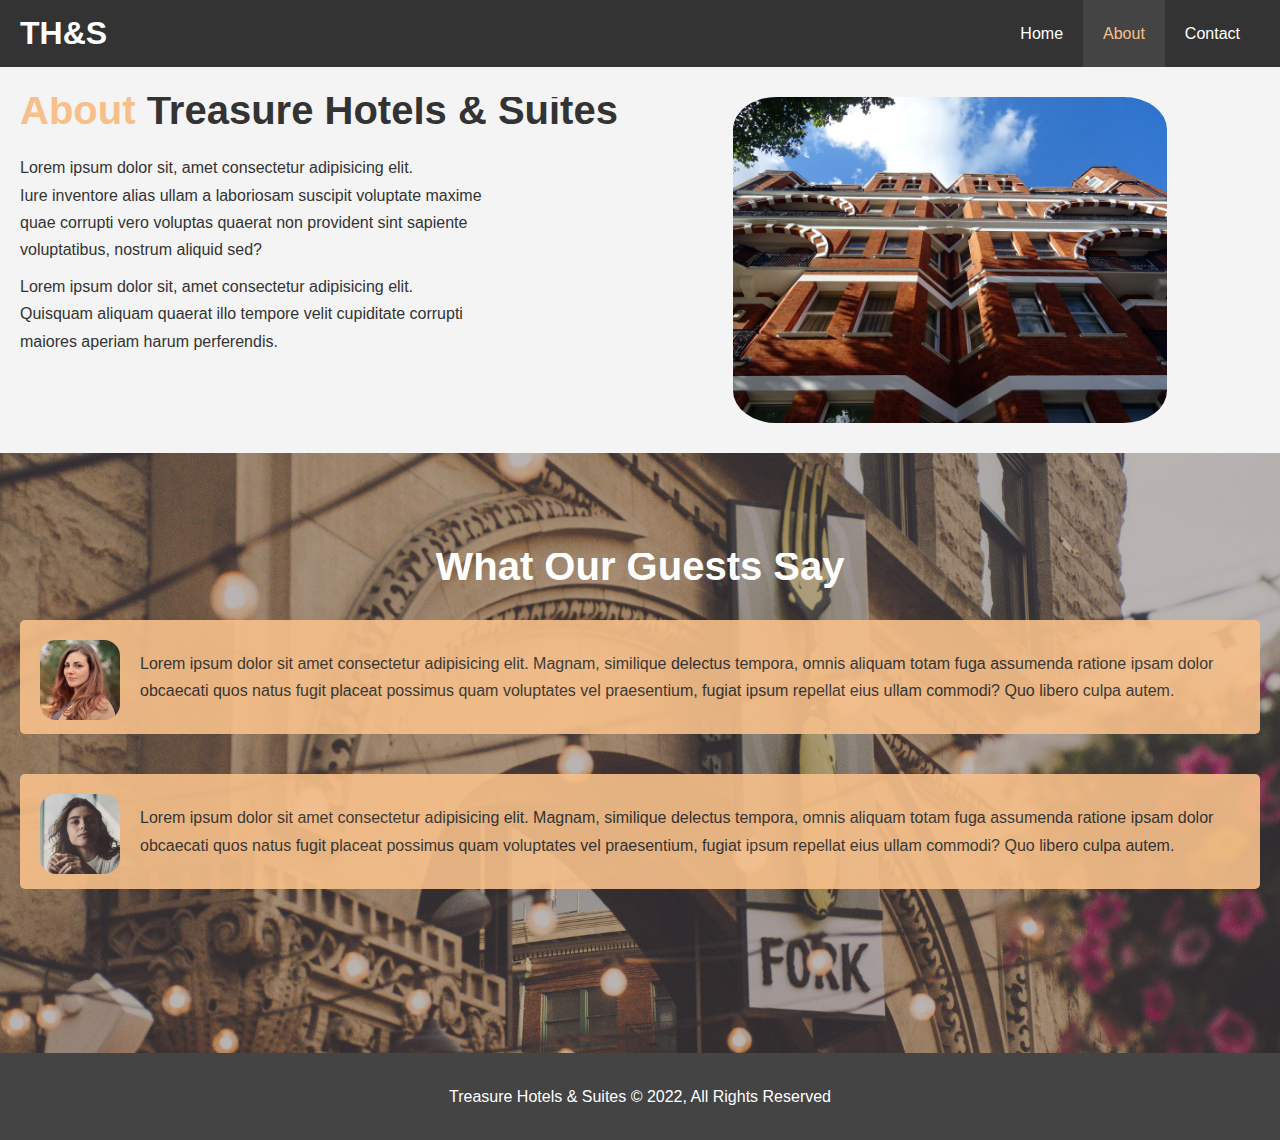
<file: about.html>
<!DOCTYPE html>
<html lang="en">
<head>
    <meta charset="UTF-8">
    <meta http-equiv="X-UA-Compatible" content="IE=edge">
    <meta name="viewport" content="width=, initial-scale=1.0">
    <meta name="description" content="Welcome to the Most Extraordinary Hotel in Lagos Nigeria">
    <meta name="keywords" content="hotel, lagos hotel, lagos island hotel">
    <link rel="stylesheet" href="css/style.css">
    <title>Treasure Hotels & Suites | About</title>
</head>
<body>
    <header>
        <nav id="navbar">
            <div class="container">
                <h1 class="logo"><a href="index.html">TH&S</a></h1>
            <ul>
                <li><a href="index.html">Home</a></li>
                <li><a class="current" href="about.html">About</a></li>
                <li><a href="contact.html">Contact</a></li>
            </ul>
            </div>
        </nav>
    </header>

    <section id="about-info" class="bg-light py-3">
        <div class="container">
            <div class="info-left">
                <h1 class="l-heading"><span class="text-primary">About</span> 
                Treasure Hotels & Suites</h1>
                <p>Lorem ipsum dolor sit, amet consectetur adipisicing elit.<br>
                Iure inventore alias ullam a laboriosam suscipit voluptate maxime<br>
                quae corrupti vero voluptas quaerat non provident sint sapiente<br>
                voluptatibus, nostrum aliquid sed?</p>
                <p>Lorem ipsum dolor sit, amet consectetur adipisicing elit.<br>
                Quisquam aliquam quaerat illo tempore velit cupiditate corrupti<br>
                maiores aperiam harum perferendis.</p>
            </div>
            <div class="info-right">
                <img src="./images/photo-2.jpg" alt="hotel">
            </div>
      </div>
    </section>

    <div class="clr"></div>

    <section id="testimonials" class="py-3">
        <div class="container">
            <h2 class="l-heading">What Our Guests Say</h2>
            <div class="testimonials bg-primary">
                <img src="./images/person-1.jpg" alt="Samantha">
                <p>Lorem ipsum dolor sit amet consectetur adipisicing elit. Magnam, similique delectus tempora, omnis aliquam totam fuga assumenda ratione ipsam dolor obcaecati quos natus fugit placeat possimus quam voluptates vel praesentium, fugiat ipsum repellat eius ullam commodi? Quo libero culpa autem.</p>
            </div>

            <div class="testimonials bg-primary">
                <img src="./images/person-2.jpg" alt="Judith">
                <p>Lorem ipsum dolor sit amet consectetur adipisicing elit. Magnam, similique delectus tempora, omnis aliquam totam fuga assumenda ratione ipsam dolor obcaecati quos natus fugit placeat possimus quam voluptates vel praesentium, fugiat ipsum repellat eius ullam commodi? Quo libero culpa autem.</p>
            </div>

        </div>
    </section>
    
    <footer id="main-footer">
        <p>Treasure Hotels & Suites &copy; 2022, All Rights Reserved</p>
    </footer>

</body>
</html>
</file>
<file: css/style.css>
/* Reset */

    * {
        margin: 0;
        padding: 0;
        box-sizing: border-box;
    }

    /* Main Styling */

    html, body {
        font-family: 'Segoe UI', Tahoma, Geneva, Verdana, sans-serif;
        line-height: 1.7em;
    }

    a {
        color: #333;
        text-decoration: none
    }

    h1, h2, h3 {
        padding-bottom: 20px;
    }

    p {
        margin: 10px 0;
    }

    /* Utility Classes */

    .container {
        margin: auto;
        max-width: 1500px;
        overflow: auto;
        padding: 0 20px;
    }

    .text-primary {
        color: #f7c08a;
    }

    .lead {
        font-size: 20px 
    }

    .btn {
        display: inline-block;
        font-size: 18px;
        color: #fff;
        background: #333;
        padding: 13px 20px;
        border: none;
        cursor: pointer;
    }

    .btn:hover {
        background: #f7c08a;
        color: #333;
    }

    .btn-light {
        background: #f4f4f4;
        color: #333
    }

    .bg-dark {
        background: #333;
        color: #fff;
    }

    .bg-light {
        background: #f4f4f4;
        color: #333;
    }

    .bg-primary {
       background: #f7c08a;
       color: #333;
    }

    .clr {
        clear: both;
    }

    .l-heading {
        font-size: 40px;
    }

    /* Padding */

    .py-1 { padding: 10px 0; }
    .py-2 { padding: 20px 0; }
    .py-3 { padding: 30px 0; }

    /* Navbar */

    #navbar {
        background: #333;
        color: #fff;
        overflow: auto;
    }

    #navbar a {
        color: #fff;
    }

    #navbar h1 {
        float: left;
        padding-top: 20px;
    }

    #navbar ul {
        list-style: none;
        float: right;
    }

    #navbar ul li {
        float: left;
    }

    #navbar ul li a {
        display: block;
        padding: 20px;
        text-align: center;
    }

    #navbar ul li a:hover, 
    #navbar ul li a.current {
        background-color: #444;
        color: #f7c08a;
    }

    /* Showcase */
    #showcase {
        background: url('../images/showcase.jpg') no-repeat center center/cover;
        height: 600px;
    }

    #showcase .showcase-content {
        color: #fff;
        text-align: center;
        padding-top: 170px;
    }

    #showcase .showcase-content h1 {
        font-size: 60px;
        line-height: 1.2em;
    }

    #showcase .showcase-content p {
        padding-bottom: 20px;
        line-height: 1.7em;
    }

    /* Home Info */

    #home-info {
        height: 400px;
    }

    #home-info .info-images {
        float: left;
        width: 50%;
        background: url('../images/photo-1.jpg') no-repeat;
        min-height: 100%;
    }

    #home-info .info-content {
        float: right;
        width: 50%;
        height: 100%;
        text-align: center;
        padding: 50px 30px;
        overflow: hidden;
    }

    #home-info .info-content p {
        padding-bottom: 30px;
    }

    /* Features */

    .box {
        float: left;
        width: 33.3%;
        padding: 50px;
        text-align: center;
    }

    .box i {
        margin-bottom: 10px;
    }

    /* About Info */

    #about-info .info-right {
        float: right;
        width: 50%;
        min-height: 100%;
    }

    #about-info .info-right img {
        display: block;
        margin: auto;
        width: 70%;
        border-radius: 10%;
    }

    #about-info .info-left {
        float: left;
        width: 50%;
        min-height: 100%;
    }

    /* Testimonials */

    #testimonials {
        height: 600px;
        background: url('../images/test-bg.jpg') no-repeat center center/cover;
        padding-top: 100px;
    }

    #testimonials h2 {
        color: #fff;
        text-align: center;
        padding-bottom: 40px;
    }

    #testimonials .testimonials {
        padding: 20px;
        margin-bottom: 40px;
        border-radius: 5px;
        opacity: 0.9;
    }


    #testimonials .testimonials img {
        width: 80px;
        float: left;
        margin-right: 20px;
        border-radius: 20%;
    }

    /* Contact Form */

    #contact-form .form-group {
        margin-bottom: 20px;
    }

    #contact-form label {
        display: block;
        margin-bottom: 5px;
    }

    #contact-form input, 
    #contact-form textarea {
        width: 100%;
        padding: 10px;
        border: 1px #ddd solid
    }

    #contact-form textarea {
        height: 200px;
    }

    #contact-form input:focus, 
    #contact-form textarea:focus {
        outline: none;
        border-color: #f7c08a;
    }

    /* Footer */

    #main-footer {
        text-align: center;
        background: #444;
        color: #fff;
        padding: 20px;
    }
</file>
